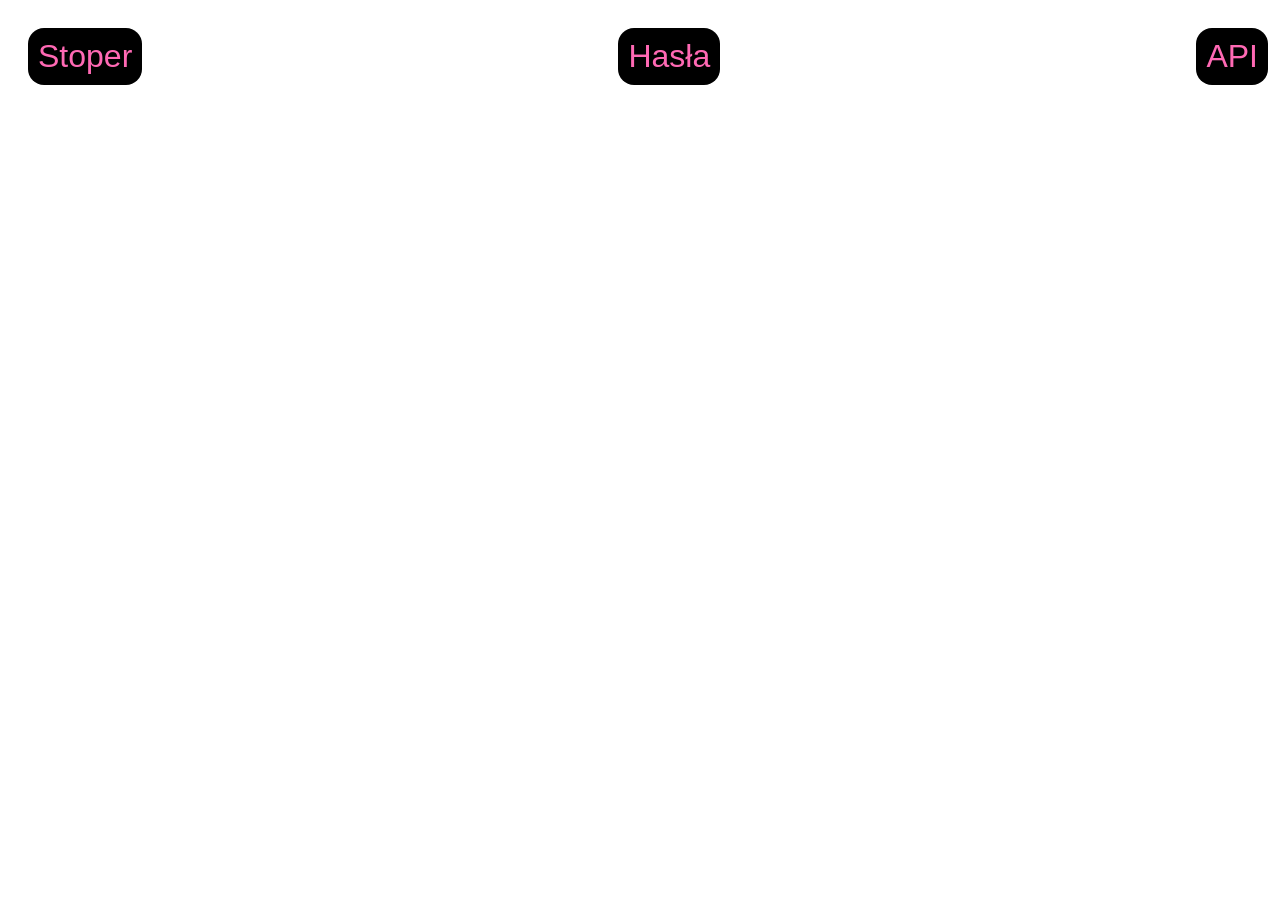
<file: Lab_03/index.html>
<!doctype html>
<html lang="en">
    <head>
        <meta charset="utf-8" />
        <link rel="stylesheet" href="styles.css" />
    </head>
    <body>
        <div class="container">
            <a href="stoper.html"><button>Stoper</button></a>
            <a href="hasla.html"><button>Hasła</button></a>
            <a href="api.html"><button>API</button></a>
        </div>
    </body>
</html>
</file>
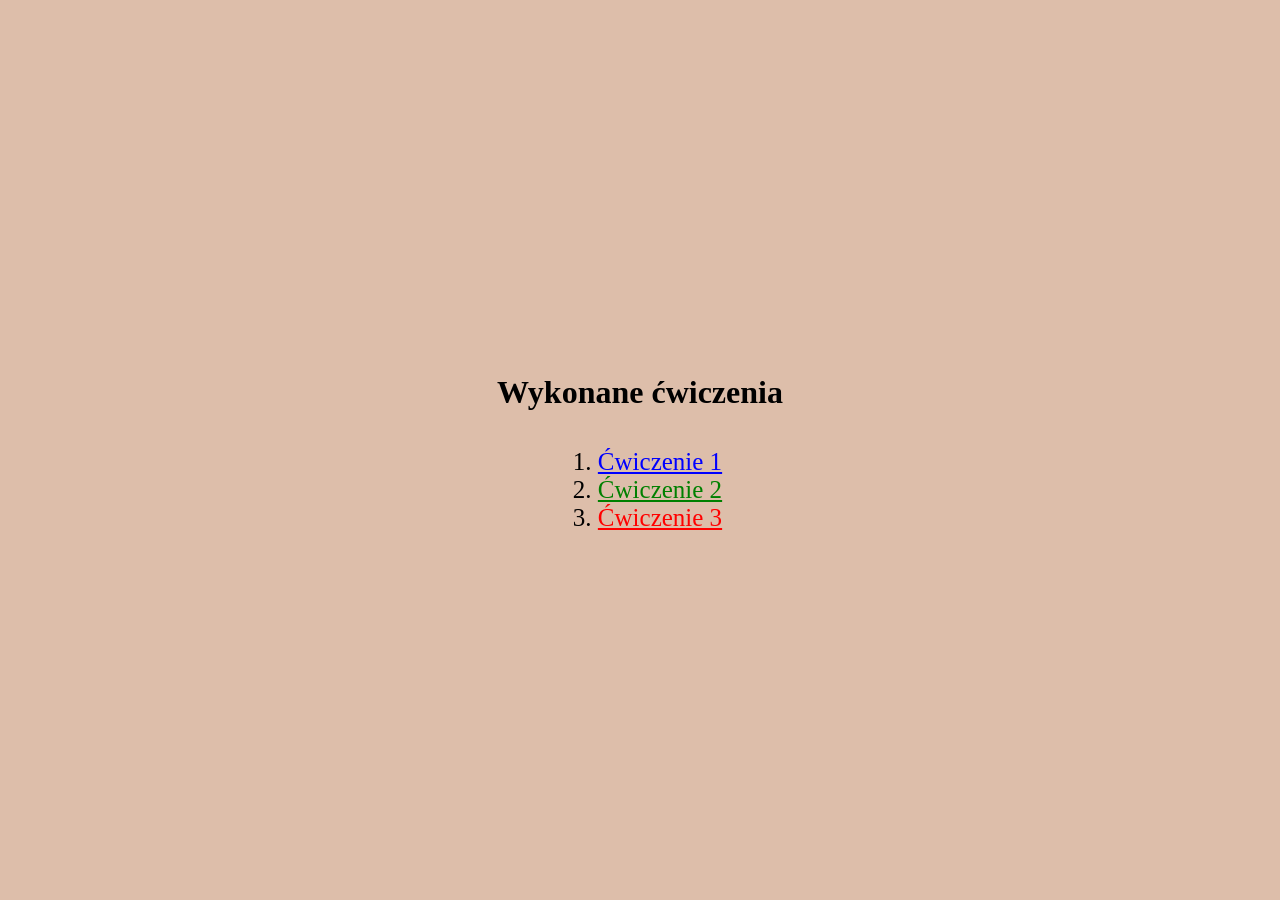
<file: Lab_01/cw1/index.html>
<!DOCTYPE html>
    <html lang="pl">
    <head>
        <meta charset="UTF-8" />
        <metaname="viewport" content="width=device-width, initial-scale=1.0"/>
        <title>My Website</title>
        <link rel="stylesheet" href="./style.css"/>
    </head>
    <body>
        <main class="main-container">
            <h1>Wykonane ćwiczenia</h1>
            <ol>
                <li><a href="cw1.html" style="color: blue">Ćwiczenie 1</a></li>
                <li><a href="cw2.html" style="color: green">Ćwiczenie 2</a></li>
                <li><a href="cw3.html" style="color: red">Ćwiczenie 3</a></li>
            </ol>
        </main>
        <script src="index.js"></script>
    </body>
</html>
</file>
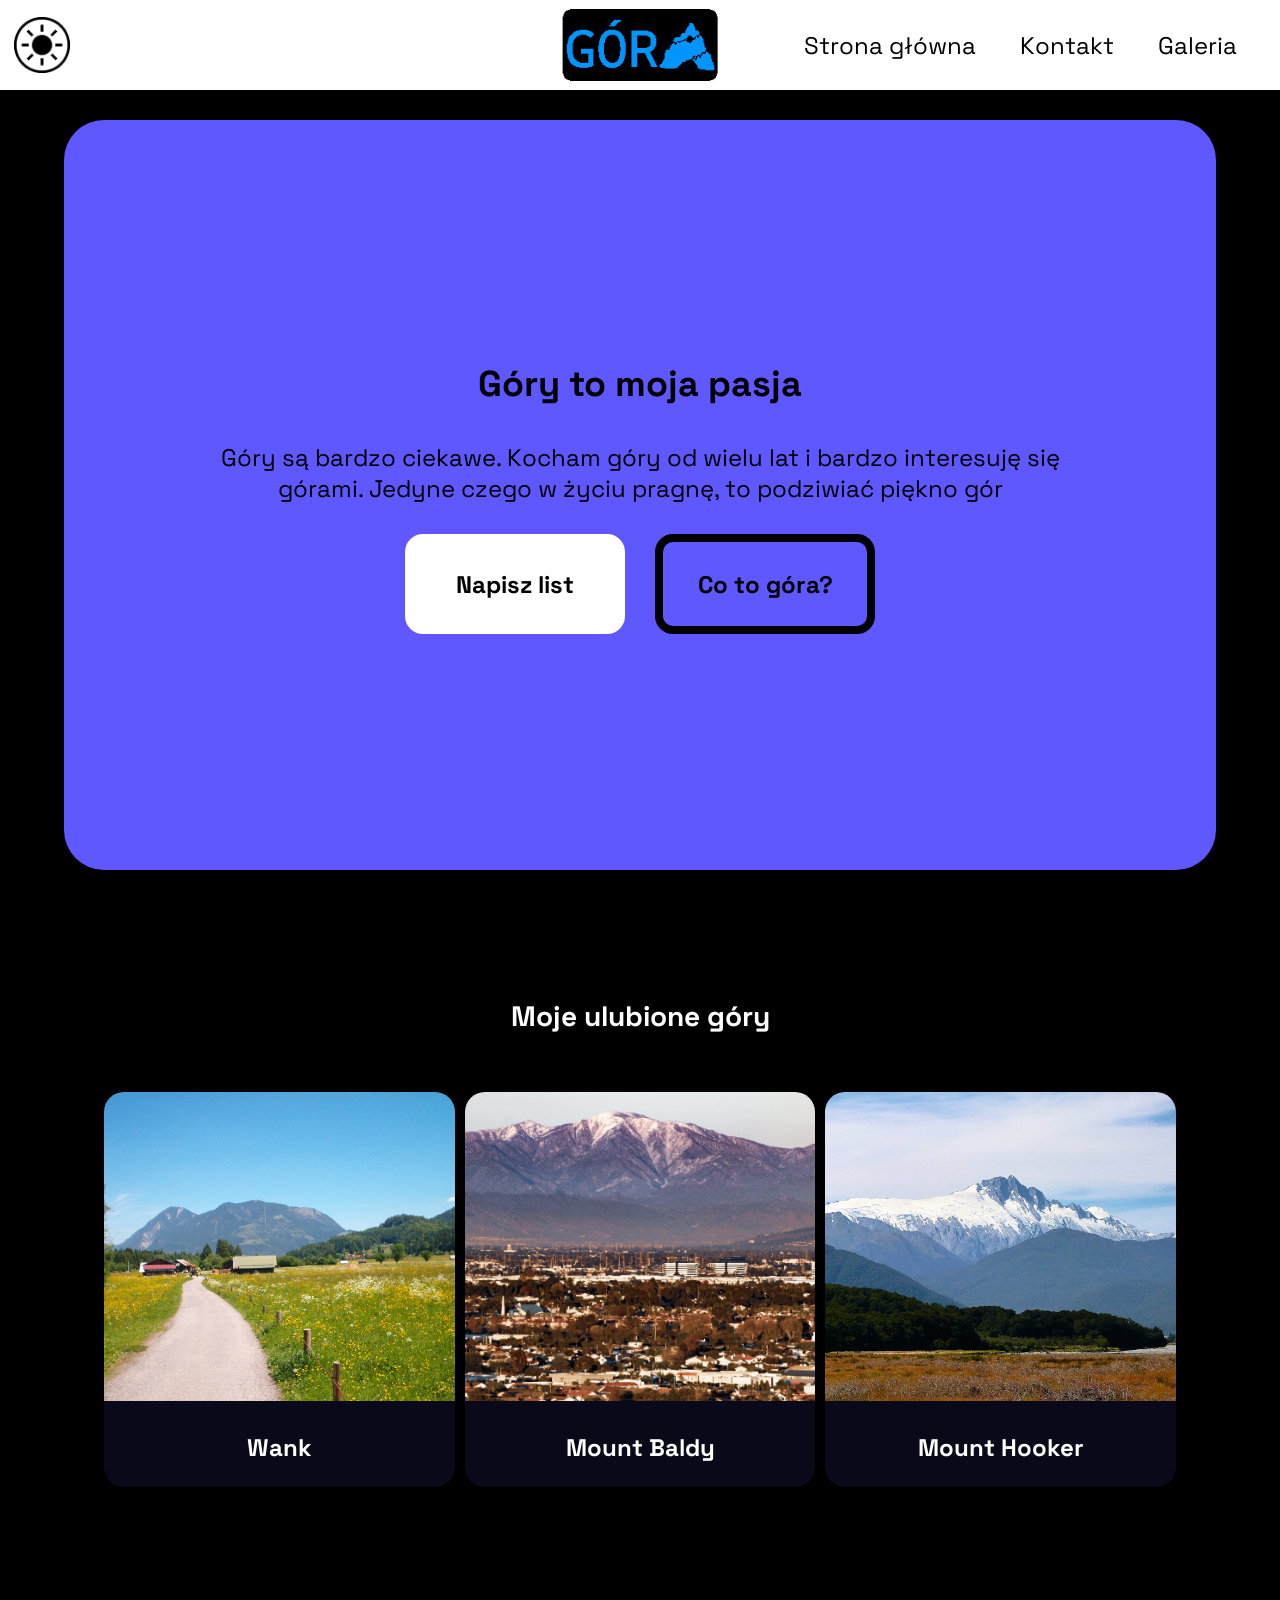
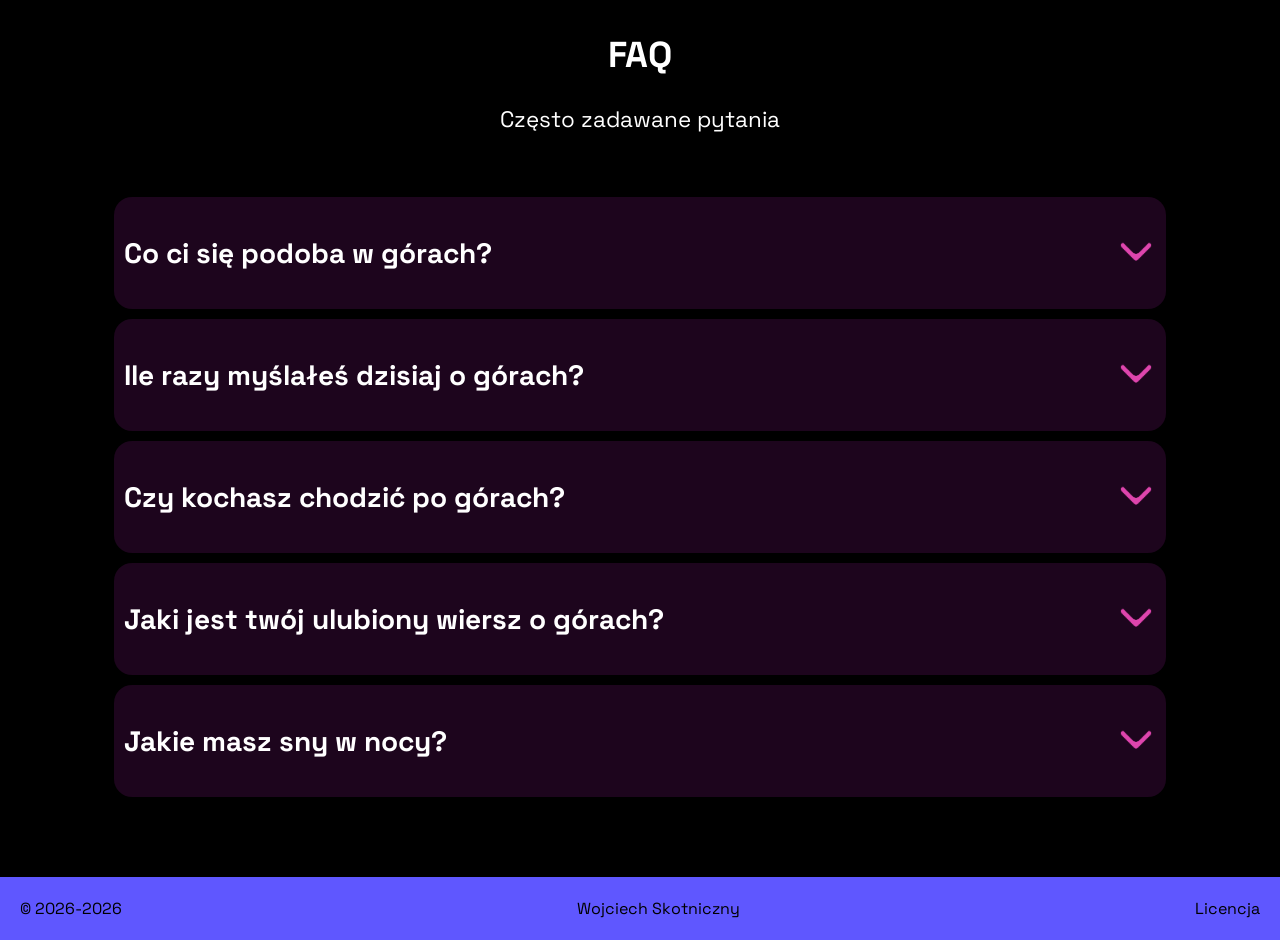
<file: Lab_01/projekt1/index.html>
<!DOCTYPE html>
    <html lang="pl">
    <head>
        <meta charset="UTF-8" />
        <meta name="viewport" content="width=device-width, initial-scale=1.0">
        <title>Strona główna</title>
        <link rel="icon" type="image/x-icon" href="img/icon.png">
        <link rel="stylesheet" href="./style.css" />

        <link rel="preconnect" href="https://fonts.googleapis.com">
        <link rel="preconnect" href="https://fonts.gstatic.com" crossorigin>
        <link href="https://fonts.googleapis.com/css2?family=Space+Grotesk:wght@300..700&display=swap" rel="stylesheet">
    </head>
    <body>
        <nav>
            <button class="color-switcher" onclick="switchColors()">
                <img src="img/color-switcher.png" alt="Przełącznik kolorów" />
            </button>
            <a href="index.html"><img id="logo" src="img/logo.png" alt="Logo" /></a>
            <div class="nav-links-container">
                <div class="nav-links">
                    <a href="index.html" class="current">Strona główna</a>
                    <a href="kontakt.html">Kontakt</a>
                    <a href="galeria.html">Galeria</a>
                </div>
            </div>
            <button class="nav-link-button" onclick="toggleNavLinks()">
                <img src="img/nav-link-button.png" alt="hamburger" />
            </button>
        </nav>
        <div class="mobile-links-container">
            <a href="index.html" class="current">Strona główna</a>
            <a href="kontakt.html">Kontakt</a>
            <a href="galeria.html">Galeria</a>
        </div>


        <main>
            <section id="introduction">
                <h1>Góry to moja pasja</h1>
                <p>Góry są bardzo ciekawe. Kocham góry od wielu lat i bardzo interesuję się górami. Jedyne czego w życiu pragnę, to podziwiać piękno gór</p>
                <div class="call-to-action-container">
                    <a href="kontakt.html"><button id="call1"><strong>Napisz list</strong></button></a>
                    <a href="https://pl.wikipedia.org/wiki/G%C3%B3ra"><button id="call2"><strong>Co to góra?</strong></button></a>
                </div>
            </section>

            <section id="favourite">
                <h3>Moje ulubione góry</h3>
                <div class="favourite-container">
                    <div class="favourite-mountain">
                        <img src="img/wank.png" alt="wank" />
                        <p><strong>Wank</strong></p>
                    </div>
                    <div class="favourite-mountain">
                        <img src="img/baldy.png" alt="baldy" />
                        <p><strong>Mount Baldy</strong></p>
                    </div>
                    <div class="favourite-mountain">
                        <img src="img/hooker.png" alt="hooker" />
                        <p><strong>Mount Hooker</strong></p>   
                    </div>
                </div>
            </section>


            <section id="faq">
                <div class="faq-header">
                    <h1>FAQ</h1>
                    <p>Często zadawane pytania</p>
                </div>

                <div class="faq-questions">
                    <div class="faq-container">
                        <div class="faq-question" onclick="toggleFaq(this.parentElement)">
                            <h3>Co ci się podoba w górach?</h3>
                            <img src="img/expand.png" alt="v" />
                        </div>
                        <div class="faq-answer">
                            <p>Uwielbiam górach to, jak są spiczaste, chociaż kocham również bardziej gładkie szczyty.</p>
                        </div>
                    </div>

                    <div class="faq-container">
                        <div class="faq-question" onclick="toggleFaq(this.parentElement)">
                            <h3>Ile razy myślałeś dzisiaj o górach?</h3>
                            <img src="img/expand.png" alt="v" />
                        </div>
                        <div class="faq-answer">
                            <p>Nie umiem liczyć tak wysoko :3</p>
                        </div>
                    </div>

                    <div class="faq-container">
                        <div class="faq-question" onclick="toggleFaq(this.parentElement)">
                            <h3>Czy kochasz chodzić po górach?</h3>
                            <img src="img/expand.png" alt="v" />
                        </div>
                        <div class="faq-answer">
                            <p>Kto niby zadał takie pytanie? przecież to oczywiste!</p>
                        </div>
                    </div>

                    <div class="faq-container">
                        <div class="faq-question" onclick="toggleFaq(this.parentElement)">
                            <h3>Jaki jest twój ulubiony wiersz o górach?</h3>
                            <img src="img/expand.png" alt="v" />
                        </div>
                        <div class="faq-answer">
                            <p>Ten:<br/> Góry, góry, kocham góry.<br>Zburzę dla nich wszystkie mury.<br>Całe dnie myślę o górach i szczytach<br>...<br><br>Dalej nie pamiętam, sorry :(</p>
                        </div>
                    </div>

                    <div class="faq-container">
                        <div class="faq-question" onclick="toggleFaq(this.parentElement)">
                            <h3>Jakie masz sny w nocy?</h3>
                            <img src="img/expand.png" alt="v" />
                        </div>
                        <div class="faq-answer">
                            <p>Zwykle takie o chodzeniu po górach, ale jak miałem bardzo stresujący dzień, to zdarza się, że śni mi się tylko jak przygotowuję się do wejścia na jakąś górę.</p>
                        </div>
                    </div>
                </div>
            </section>
        </main>


        <footer>
            <span>&copy; 2026-<span id="current-year">????</span></span>
            <span>Wojciech Skotniczny</span>
            <a href="https://www.gnu.org/licenses/gpl-3.0.en.html#license-text">Licencja</a>
        </footer>
        <script src="index.js"></script>
    </body>
</html>
</file>
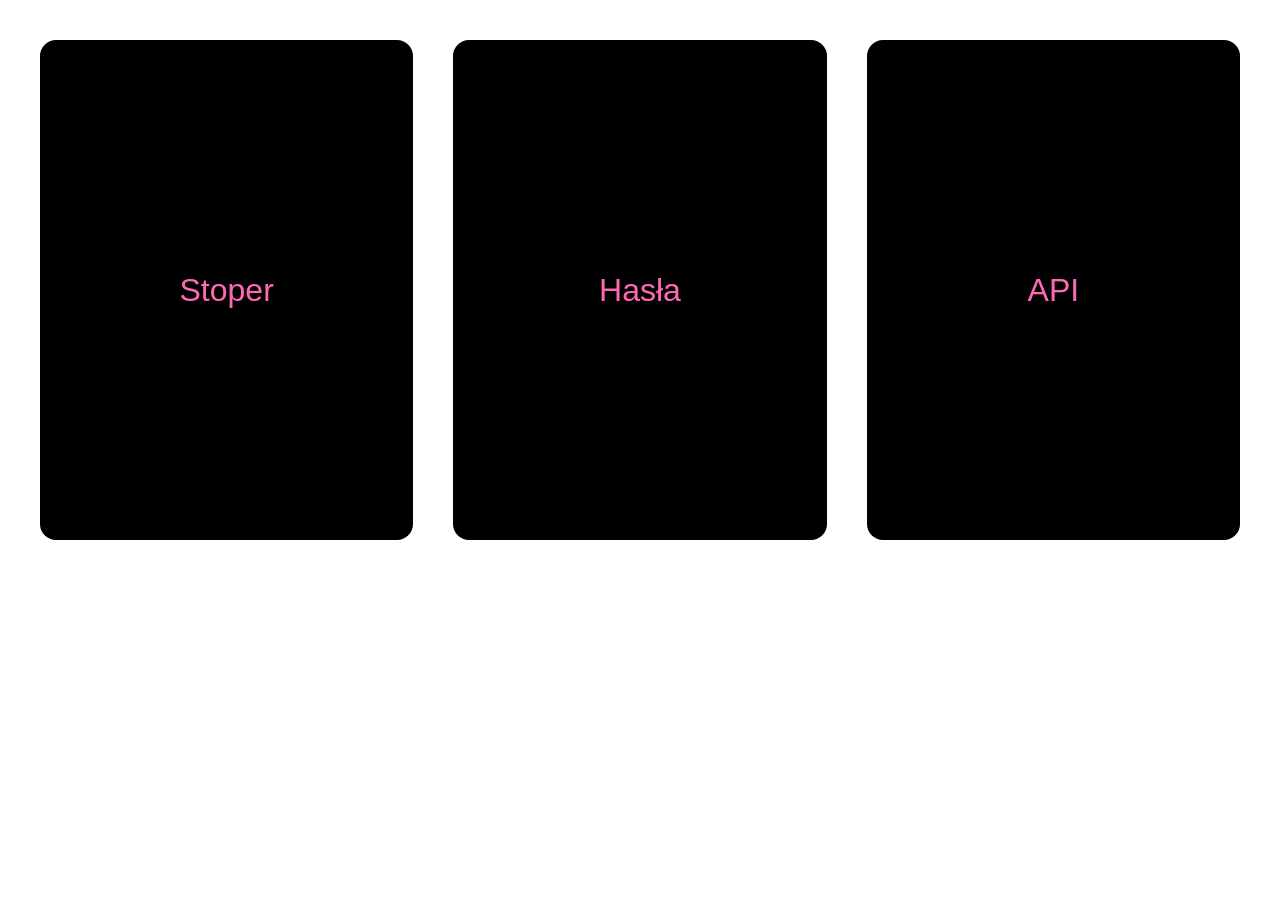
<file: Lab_03/cw/index.html>
<!doctype html>
<html lang="en">
    <head>
        <meta charset="utf-8" />
        <link rel="stylesheet" href="styles.css" />
    </head>
    <body>
        <div class="linksContainer">
            <a href="stoper.html"><button>Stoper</button></a>
            <a href="hasla.html"><button>Hasła</button></a>
            <a href="api.html"><button>API</button></a>
        </div>
    </body>
</html>
</file>
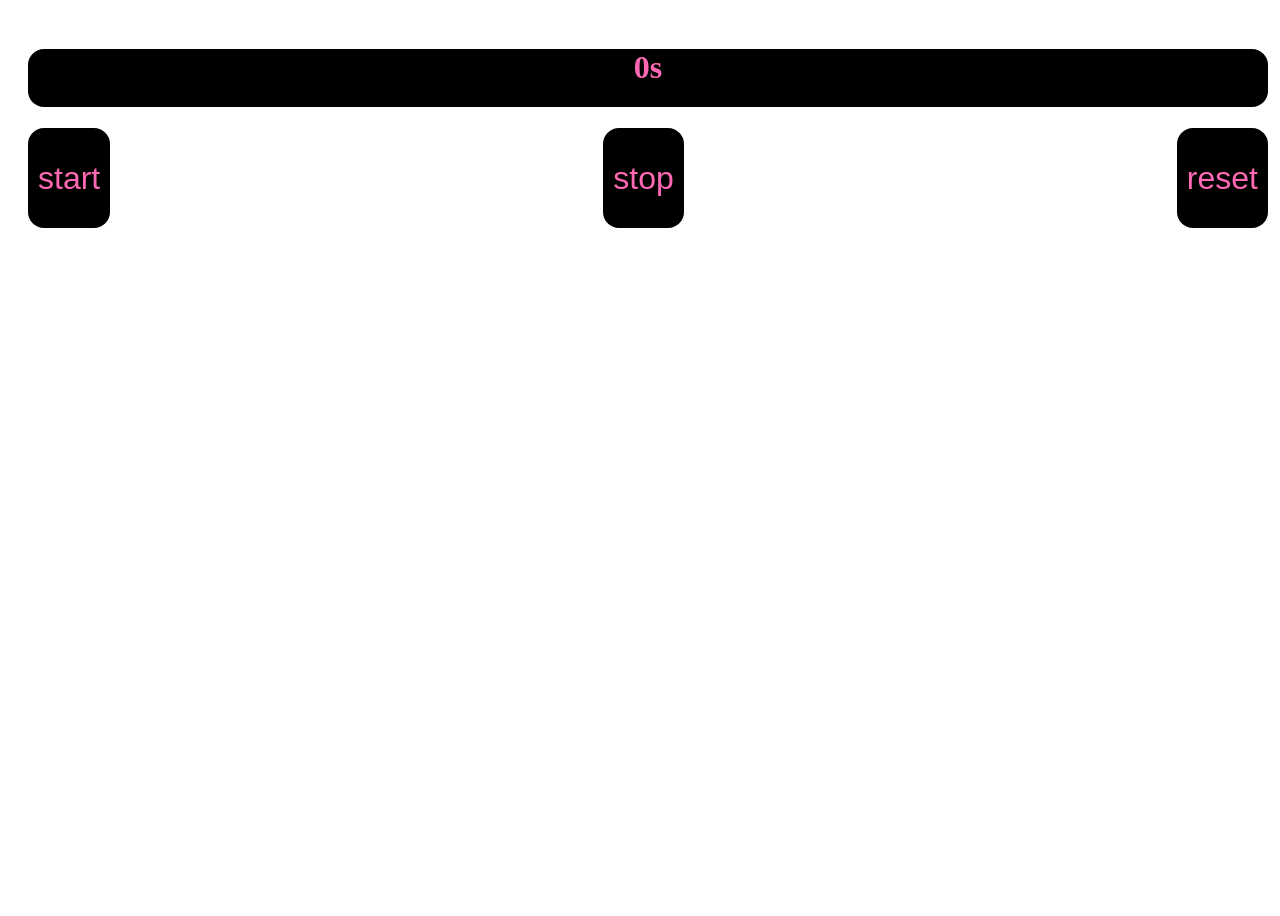
<file: Lab_03/stoper.html>
<!doctype html>
<html lang="en">
    <head>
        <meta charset="utf-8" />

        <link rel="stylesheet" href="styles.css" />
    </head>
    <body>
        <div class="container">
        <h1>0s</h1>
        </div>
        <div class="container">
        <button id="start" onclick="start()">start</button>
        <button id="stop" onclick="stop()">stop</button>
        <button id="reset" onclick="reset()">reset</button>
        </div>
       <script src="scriptStoper.js"></script>
    </body>
</html>
</file>
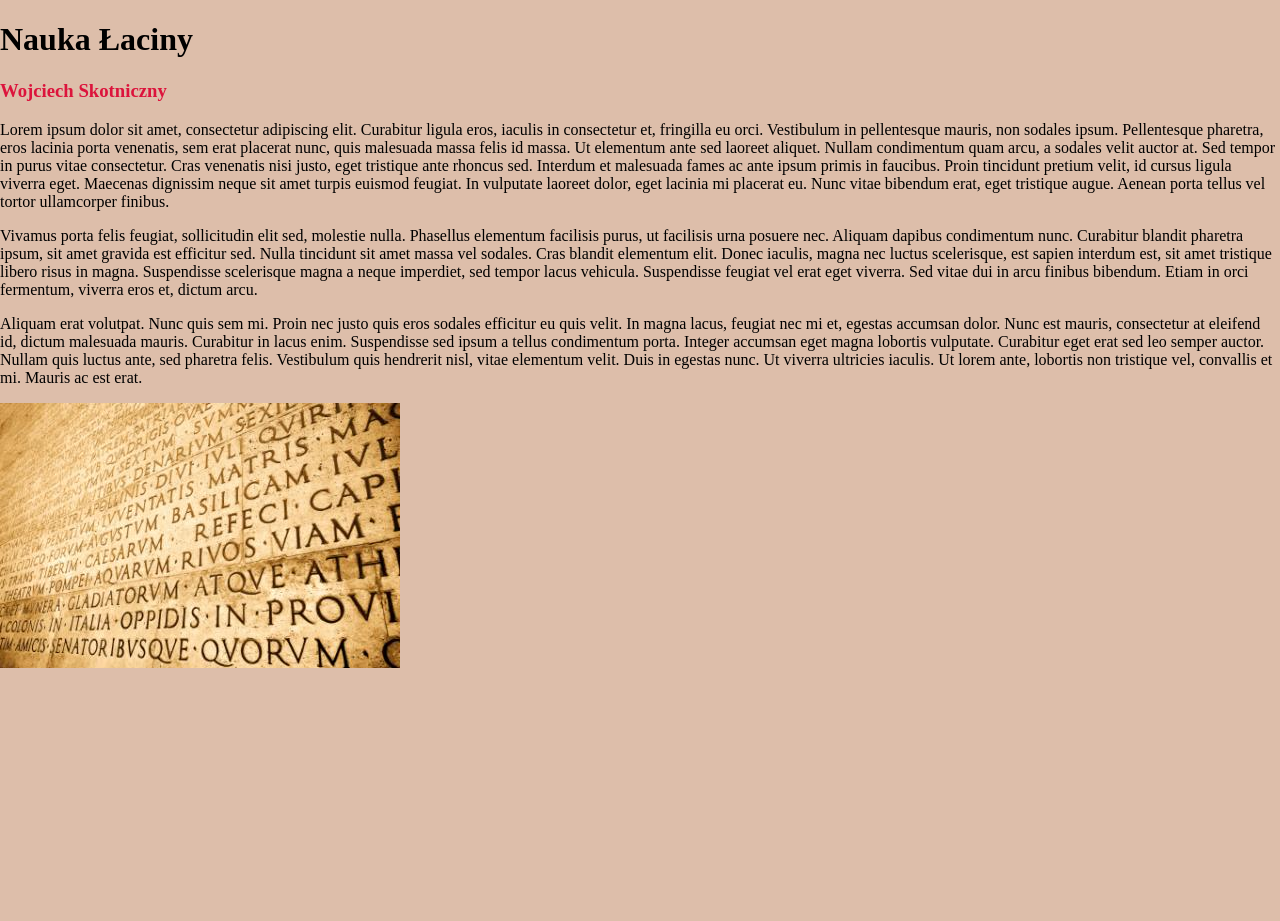
<file: Lab_01/cw1/cw1.html>
<!DOCTYPE html>
<html>
  <head>
    
  </head>
  <body>
        <h1>Nauka Łaciny</h1>
        <h3 style="color: crimson">Wojciech Skotniczny</h3>
        <p>Lorem ipsum dolor sit amet, consectetur adipiscing elit. Curabitur ligula eros, iaculis in consectetur et, fringilla eu orci. Vestibulum in pellentesque mauris, non sodales ipsum. Pellentesque pharetra, eros lacinia porta venenatis, sem erat placerat nunc, quis malesuada massa felis id massa. Ut elementum ante sed laoreet aliquet. Nullam condimentum quam arcu, a sodales velit auctor at. Sed tempor in purus vitae consectetur. Cras venenatis nisi justo, eget tristique ante rhoncus sed. Interdum et malesuada fames ac ante ipsum primis in faucibus. Proin tincidunt pretium velit, id cursus ligula viverra eget. Maecenas dignissim neque sit amet turpis euismod feugiat. In vulputate laoreet dolor, eget lacinia mi placerat eu. Nunc vitae bibendum erat, eget tristique augue. Aenean porta tellus vel tortor ullamcorper finibus. </p>
        <p>Vivamus porta felis feugiat, sollicitudin elit sed, molestie nulla. Phasellus elementum facilisis purus, ut facilisis urna posuere nec. Aliquam dapibus condimentum nunc. Curabitur blandit pharetra ipsum, sit amet gravida est efficitur sed. Nulla tincidunt sit amet massa vel sodales. Cras blandit elementum elit. Donec iaculis, magna nec luctus scelerisque, est sapien interdum est, sit amet tristique libero risus in magna. Suspendisse scelerisque magna a neque imperdiet, sed tempor lacus vehicula. Suspendisse feugiat vel erat eget viverra. Sed vitae dui in arcu finibus bibendum. Etiam in orci fermentum, viverra eros et, dictum arcu. </p>
        <p>Aliquam erat volutpat. Nunc quis sem mi. Proin nec justo quis eros sodales efficitur eu quis velit. In magna lacus, feugiat nec mi et, egestas accumsan dolor. Nunc est mauris, consectetur at eleifend id, dictum malesuada mauris. Curabitur in lacus enim. Suspendisse sed ipsum a tellus condimentum porta. Integer accumsan eget magna lobortis vulputate. Curabitur eget erat sed leo semper auctor. Nullam quis luctus ante, sed pharetra felis. Vestibulum quis hendrerit nisl, vitae elementum velit. Duis in egestas nunc. Ut viverra ultricies iaculis. Ut lorem ante, lobortis non tristique vel, convallis et mi. Mauris ac est erat.</p>
        <img src="latin.jpg" alt="lacina">
	<link rel="stylesheet" href="style.css" />
  </body>
</html>
</file>
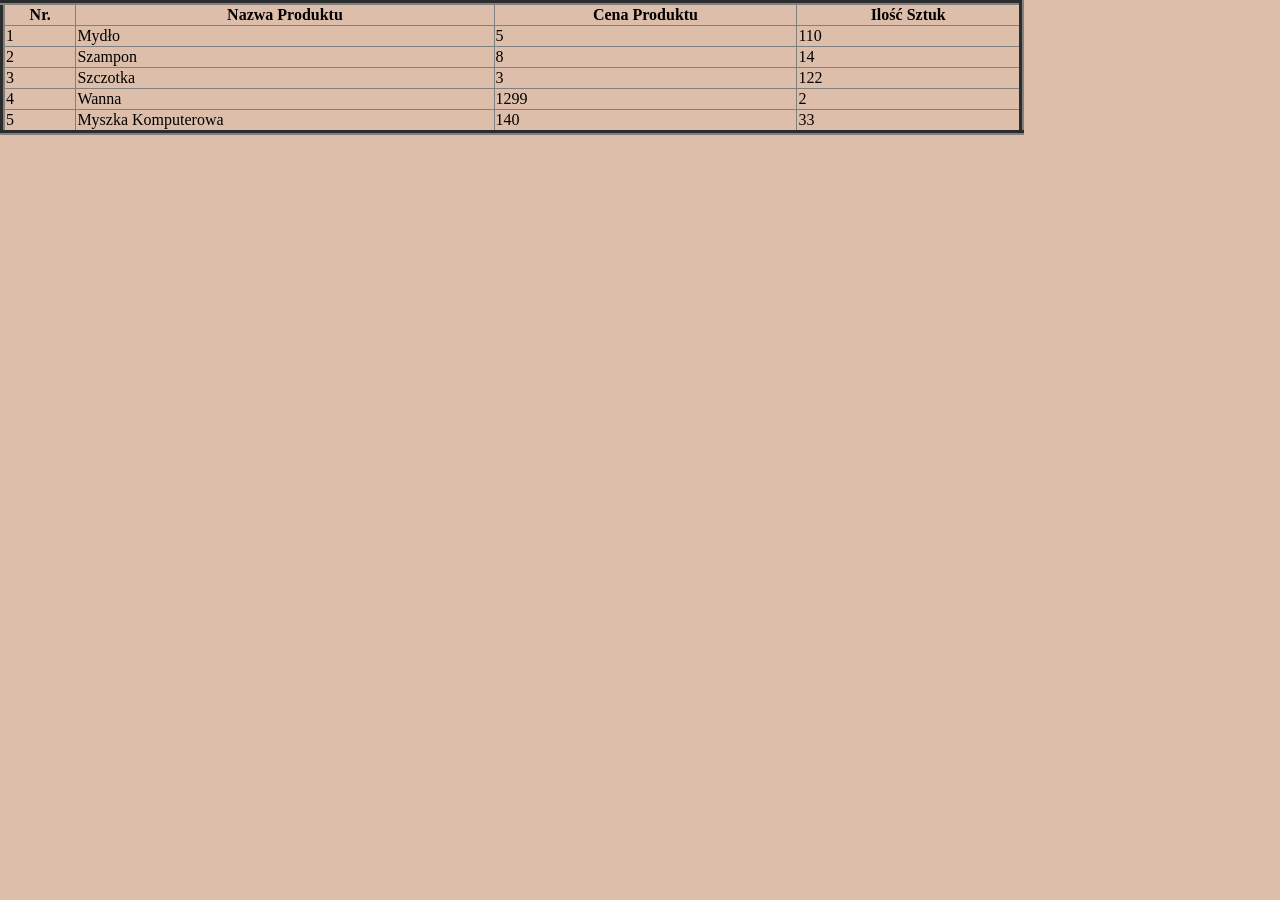
<file: Lab_01/cw1/cw2.html>
<!DOCTYPE html>
<html>
  <head>
    <link rel="stylesheet" href="style.css" />    
  </head>
  <body>
    <table border="5">
        <tbody>
            <tr>
            <th>Nr.</th>
            <th>Nazwa Produktu</th>
            <th>Cena Produktu</th>
            <th>Ilość Sztuk</th>
            </tr>
            <tr>
            <td>1</td>
            <td>Mydło</td>
            <td>5</td>
            <td>110</td>
            </tr>
            <tr>
            <td>2</td>
            <td>Szampon</td>
            <td>8</td>
            <td>14</td>
            </tr>
            <tr>
            <td>3</td>
            <td>Szczotka</td>
            <td>3</td>
            <td>122</td>
            </tr>
            <tr>
            <td>4</td>
            <td>Wanna</td>
            <td>1299</td>
            <td>2</td>
            </tr>
            <tr>
            <td>5</td>
            <td>Myszka Komputerowa</td>
            <td>140</td>
            <td>33</td>
            </tr>
        </tbody>
    </table>
  </body>
</html>
</file>
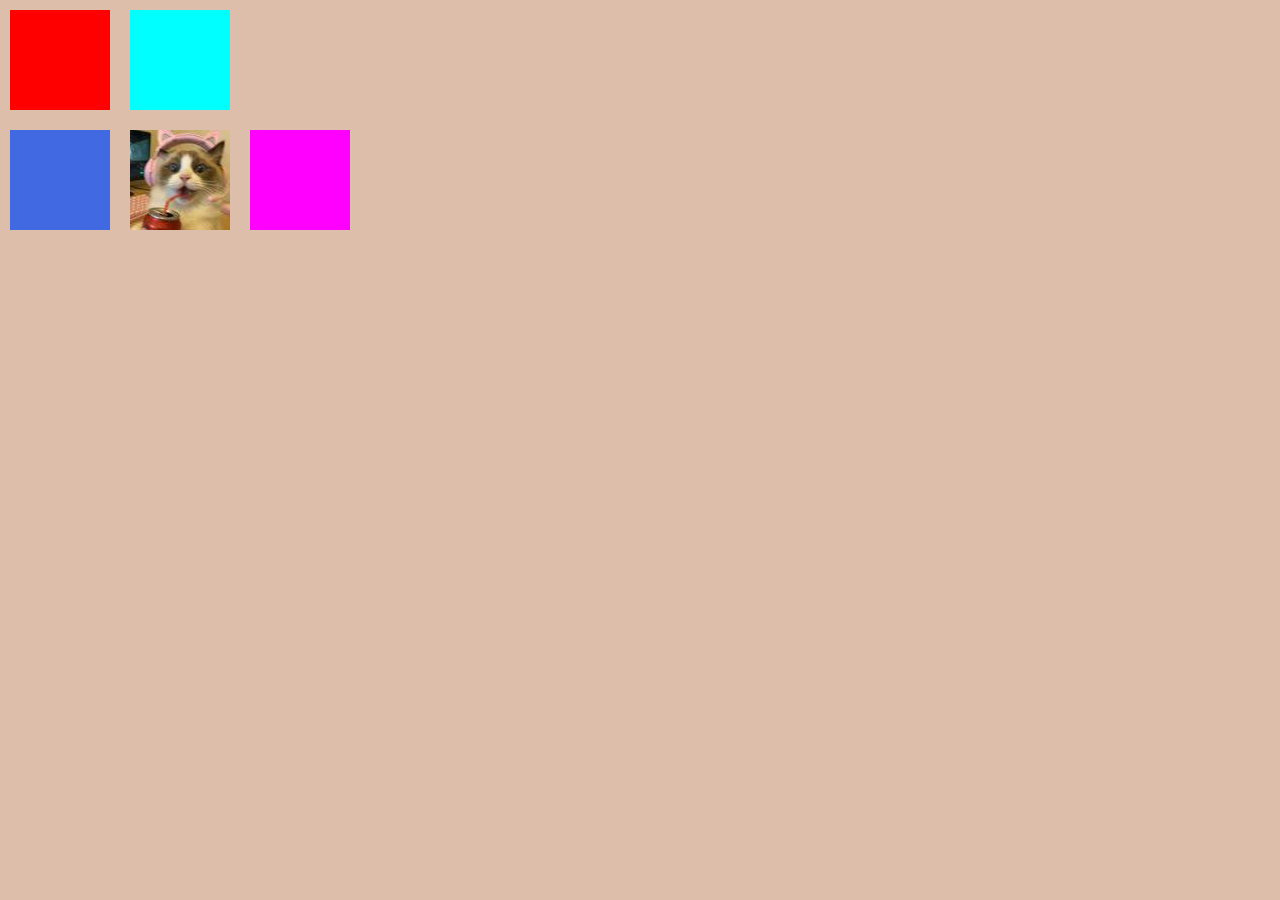
<file: Lab_01/cw1/cw3.html>
<!DOCTYPE html>
<html>
  <head>
    <link rel="stylesheet" href="style.css" />
  </head>
  <body>
    <div class="kwadrat" style="background-color: red"></div>
    <div class="kwadrat" style="background-color: cyan"></div>
    <div class="kwadrat" style="background-color: royalblue; clear: both"></div>
    <img class="kwadrat" src="cat.jpg" alt="cat" />
    <div class="kwadrat" style="background-color: magenta"></div>
</body>
</html>
</file>
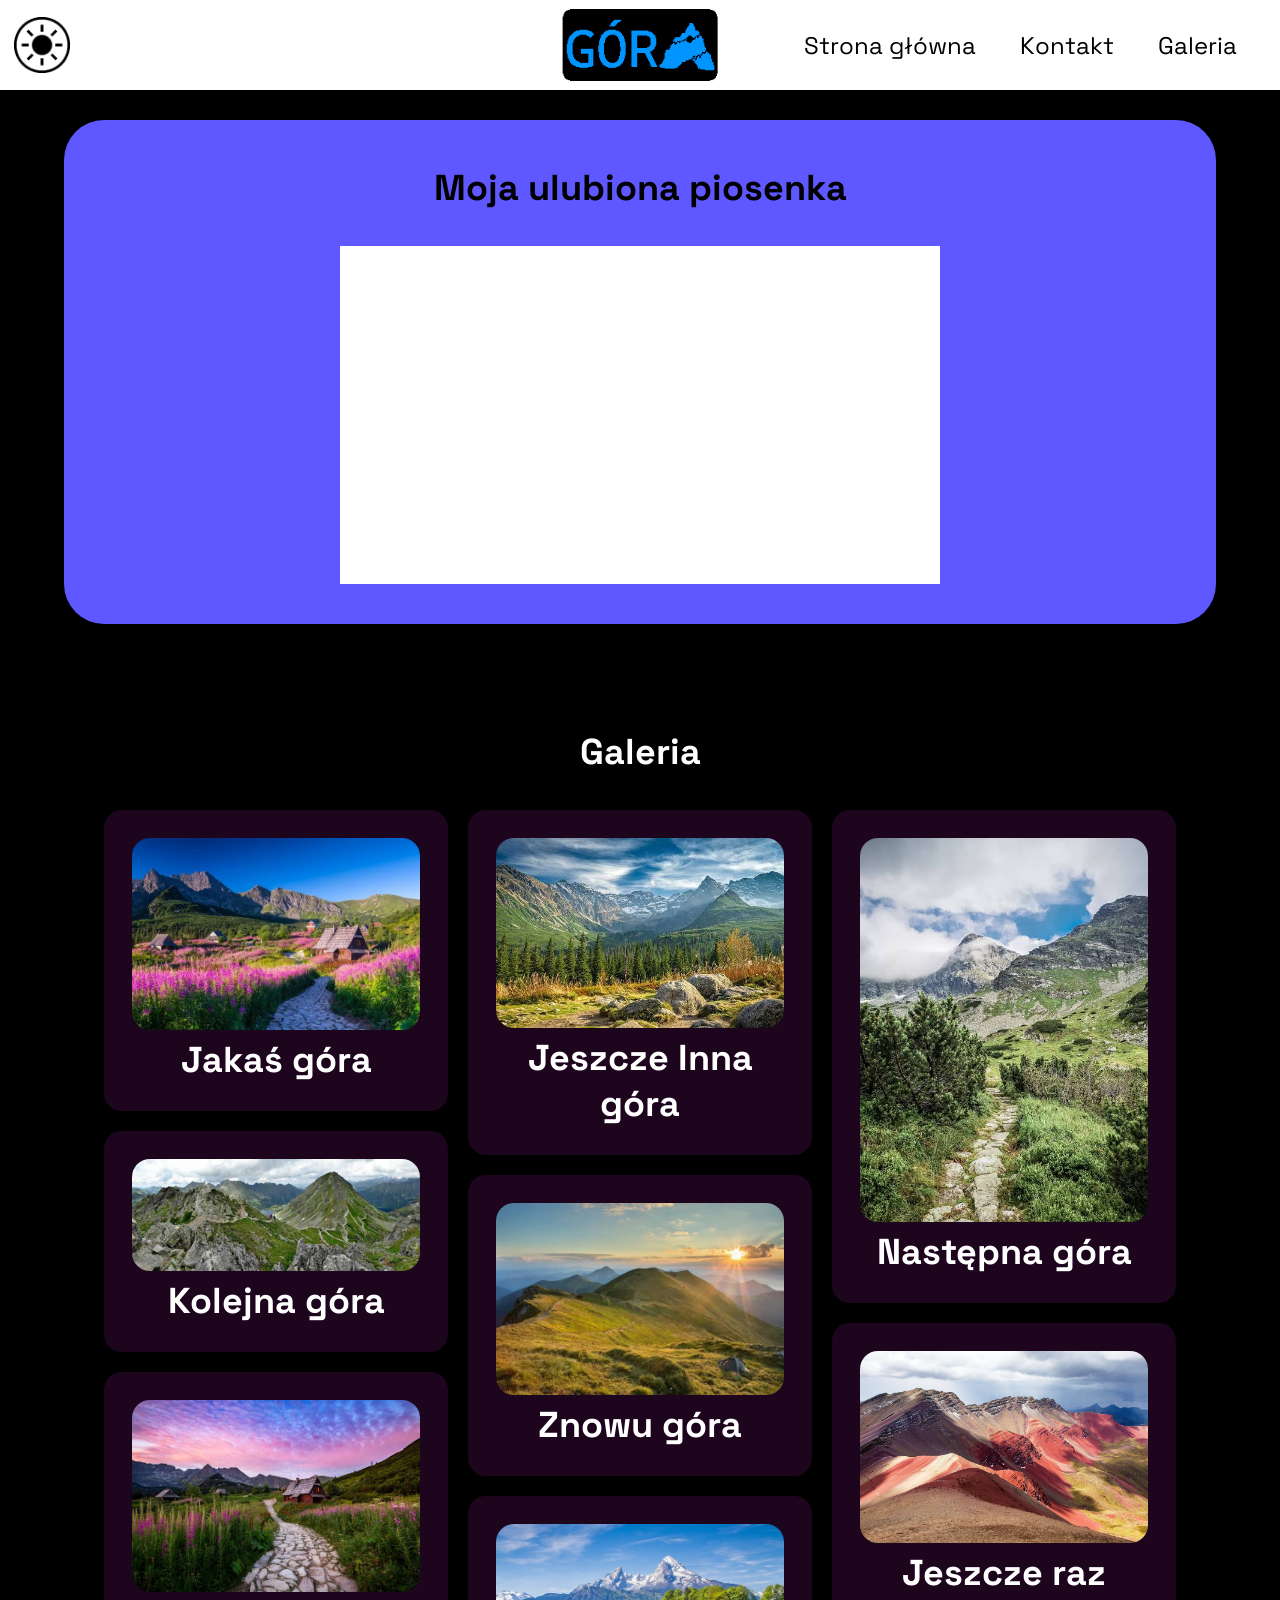
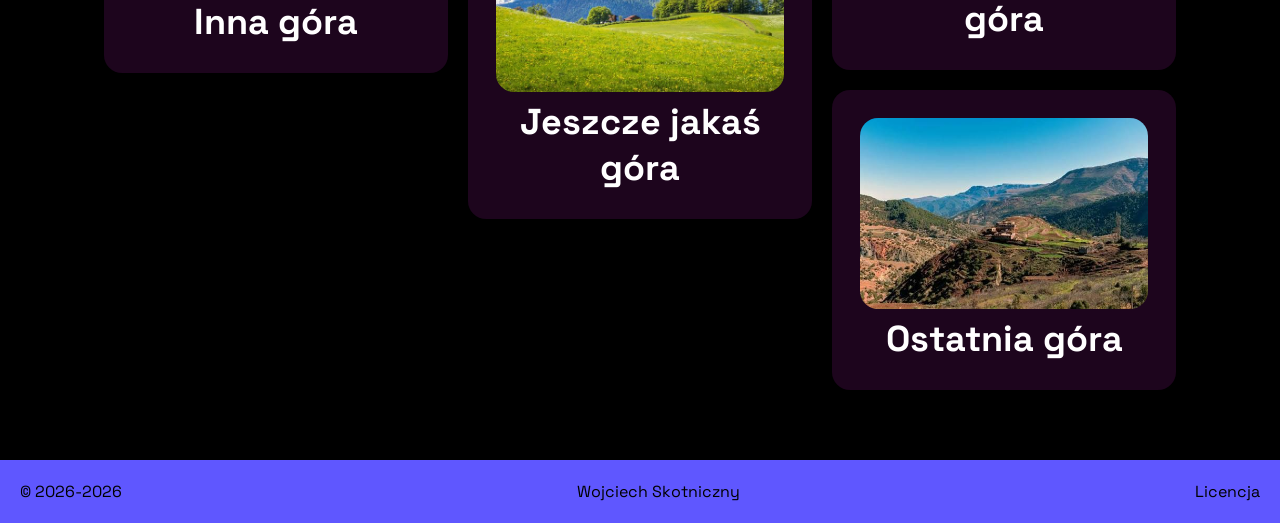
<file: Lab_01/projekt1/galeria.html>
<!DOCTYPE html>
    <html lang="pl">
    <head>
        <meta charset="UTF-8" />
        <meta name ="viewport" content="width=device-width, initial-scale=1.0" />
        <title>Strona główna</title>
        <link rel="icon" type="image/x-icon" href="img/icon.png">
        <link rel="stylesheet" href="./style.css" />

        <link rel="preconnect" href="https://fonts.googleapis.com">
        <link rel="preconnect" href="https://fonts.gstatic.com" crossorigin>
        <link href="https://fonts.googleapis.com/css2?family=Space+Grotesk:wght@300..700&display=swap" rel="stylesheet">
    </head>
    <body>
        <nav>
            <button class="color-switcher" onclick="switchColors()">
                <img src="img/color-switcher.png" alt="Przełącznik kolorów" />
            </button>
            <a href="index.html"><img id="logo" src="img/logo.png" alt="Logo" /></a>
            <div class="nav-links-container">
                <div class="nav-links">
                    <a href="index.html" class="current">Strona główna</a>
                    <a href="kontakt.html">Kontakt</a>
                    <a href="galeria.html">Galeria</a>
                </div>
            </div>
            <button class="nav-link-button" onclick="toggleNavLinks()">
                <img src="img/nav-link-button.png" alt="hamburger" />
            </button>
        </nav>
        <div class="mobile-links-container">
            <a href="index.html" class="current">Strona główna</a>
            <a href="kontakt.html">Kontakt</a>
            <a href="galeria.html">Galeria</a>
        </div>


        <main>
            <section id="film">
                <h1>Moja ulubiona piosenka</h1>
                <div class="film-wrapper">
                    <iframe src="https://www.youtube.com/embed/DRFjkqOlroo?si=t5oSLnMSgh5PFLUC" title="YouTube video player" frameborder="0" allow="accelerometer; autoplay; clipboard-write; encrypted-media; gyroscope; picture-in-picture; web-share" referrerpolicy="strict-origin-when-cross-origin" allowfullscreen></iframe>
                </div>
            </section>


            <section id="galeria">
                <h1>Galeria</h1>
                <div class="galeria-container">
                    <div class="galeria-img">
                        <img src="img/g1.jpg" alt="góra 1" />
                        <h2>Jakaś góra</h2>
                    </div>
                    <div class="galeria-img">
                        <img src="img/g2.jpg" alt="góra 2" />
                        <h2>Kolejna góra</h2>
                    </div>
                    <div class="galeria-img">
                        <img src="img/g3.jpg" alt="góra 3" />
                        <h2>Inna góra</h2>
                    </div>
                    <div class="galeria-img">
                        <img src="img/g4.jpg" alt="góra 4" />
                        <h2>Jeszcze Inna góra</h2>
                    </div>
                    <div class="galeria-img">
                        <img src="img/g5.jpg" alt="góra 5" />
                        <h2>Znowu góra</h2>
                    </div>
                    <div class="galeria-img">
                        <img src="img/g6.jpg" alt="góra 6" />
                        <h2>Jeszcze jakaś góra</h2>
                    </div>
                    <div class="galeria-img">
                        <img src="img/g7.jpg" alt="góra 7" />
                        <h2>Następna góra</h2>
                    </div>
                    <div class="galeria-img">
                        <img src="img/g8.jpg" alt="góra 8" />
                        <h2>Jeszcze raz góra</h2>
                    </div>
                    <div class="galeria-img">
                        <img src="img/g9.jpg" alt="góra 9" />
                        <h2>Ostatnia góra</h2>
                    </div>
                </div>
            </section>
        </main>


        <footer>
            <span>&copy; 2026-<span id="current-year">????</span></span>
            <span>Wojciech Skotniczny</span>
            <a href="https://www.gnu.org/licenses/gpl-3.0.en.html#license-text">Licencja</a>
        </footer>
        <script src="index.js"></script>
    </body>
</html>
</file>
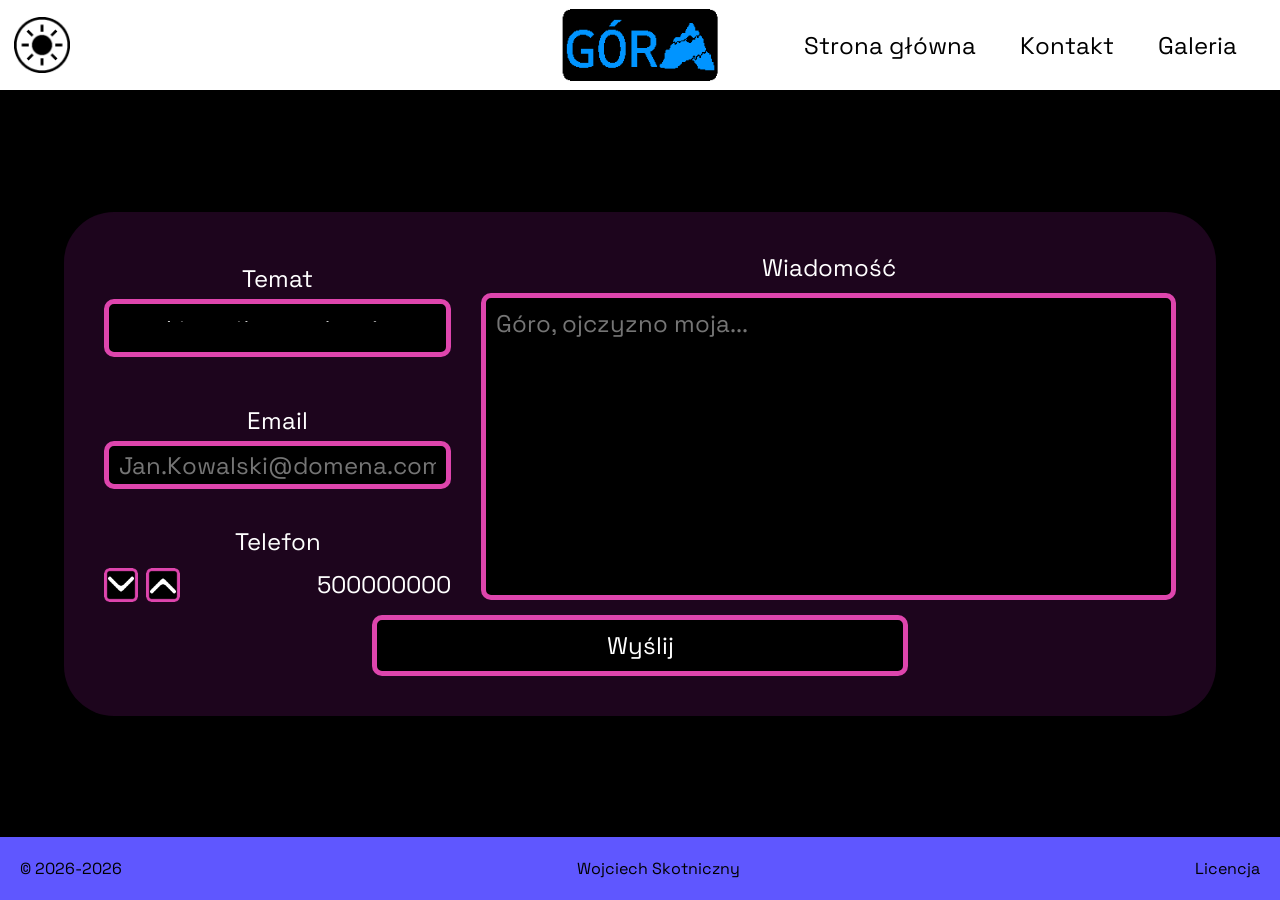
<file: Lab_01/projekt1/kontakt.html>
<!DOCTYPE html>
<html lang="pl">
<head>
    <meta charset="UTF-8" />
    <meta name="viewport" content="width=device-width, initial-scale=1.0">
    <title>Strona główna</title>
    <link rel="icon" type="image/x-icon" href="img/icon.png">
    <link rel="stylesheet" href="./style.css" />

    <link rel="preconnect" href="https://fonts.googleapis.com">
    <link rel="preconnect" href="https://fonts.gstatic.com" crossorigin>
    <link href="https://fonts.googleapis.com/css2?family=Space+Grotesk:wght@300..700&display=swap" rel="stylesheet">
</head>
<body>
    <nav>
        <button class="color-switcher" onclick="switchColors()">
            <img src="img/color-switcher.png" alt="Przełącznik kolorów" />
        </button>
        <a href="index.html"><img id="logo" src="img/logo.png" alt="Logo" /></a>
        <div class="nav-links-container">
            <div class="nav-links">
                <a href="index.html" class="current">Strona główna</a>
                <a href="kontakt.html">Kontakt</a>
                <a href="galeria.html">Galeria</a>
            </div>
        </div>
        <button class="nav-link-button" onclick="toggleNavLinks()">
            <img src="img/nav-link-button.png" alt="hamburger" />
        </button>
    </nav>
    <div class="mobile-links-container">
        <a href="index.html" class="current">Strona główna</a>
        <a href="kontakt.html">Kontakt</a>
        <a href="galeria.html">Galeria</a>
    </div>


    <main>
        <form>
            <div class="form-grid">
                <div class="form-element" id="theme">
                    <label for="theme-input">Temat</label>
                    <select name="theme-input" id="theme">
                        <option value="love-letter">List miłosny do gór</option>
                        <option value="question">Pytanie</option>
                        <option value="feedback">Opinia</option>
                        <option value="complaint">Skarga</option>
                    </select>
                </div>
                <div class="form-element" id="email">
                    <label for="email-input">Email</label>
                    <input type="email" id="email-input" name="email" placeholder="Jan.Kowalski@domena.com" required autocomplete>
                </div>
                <div class="form-element" id="phone">
                    <label for="phone-input">Telefon</label>
                    <button class="tel" type="button" id="down" onclick="goDown()"><img src="img/down.png" alt="Dół"></button>
                    <button class="tel" type="button" id="up" onclick="goUp()"><img src="img/up.png" alt="Góra"></button>
                    <output class="tel-output" id="phone-output" name="phone">500000000</output>
                </div>
                <div class="form-element" id="message">
                    <label for="message-input">Wiadomość</label>
                    <textarea id="message-input" name="message" placeholder="Góro, ojczyzno moja..." required autofocus minlength="50"></textarea>
                </div>
            </div>
            <input type="submit" value="Wyślij">

        </form>
    </main>


    <footer>
        <span>&copy; 2026-<span id="current-year">????</span></span>
        <span>Wojciech Skotniczny</span>
        <a href="https://www.gnu.org/licenses/gpl-3.0.en.html#license-text">Licencja</a>
    </footer>
    <script src="index.js"></script>
</body>
</html>
</file>
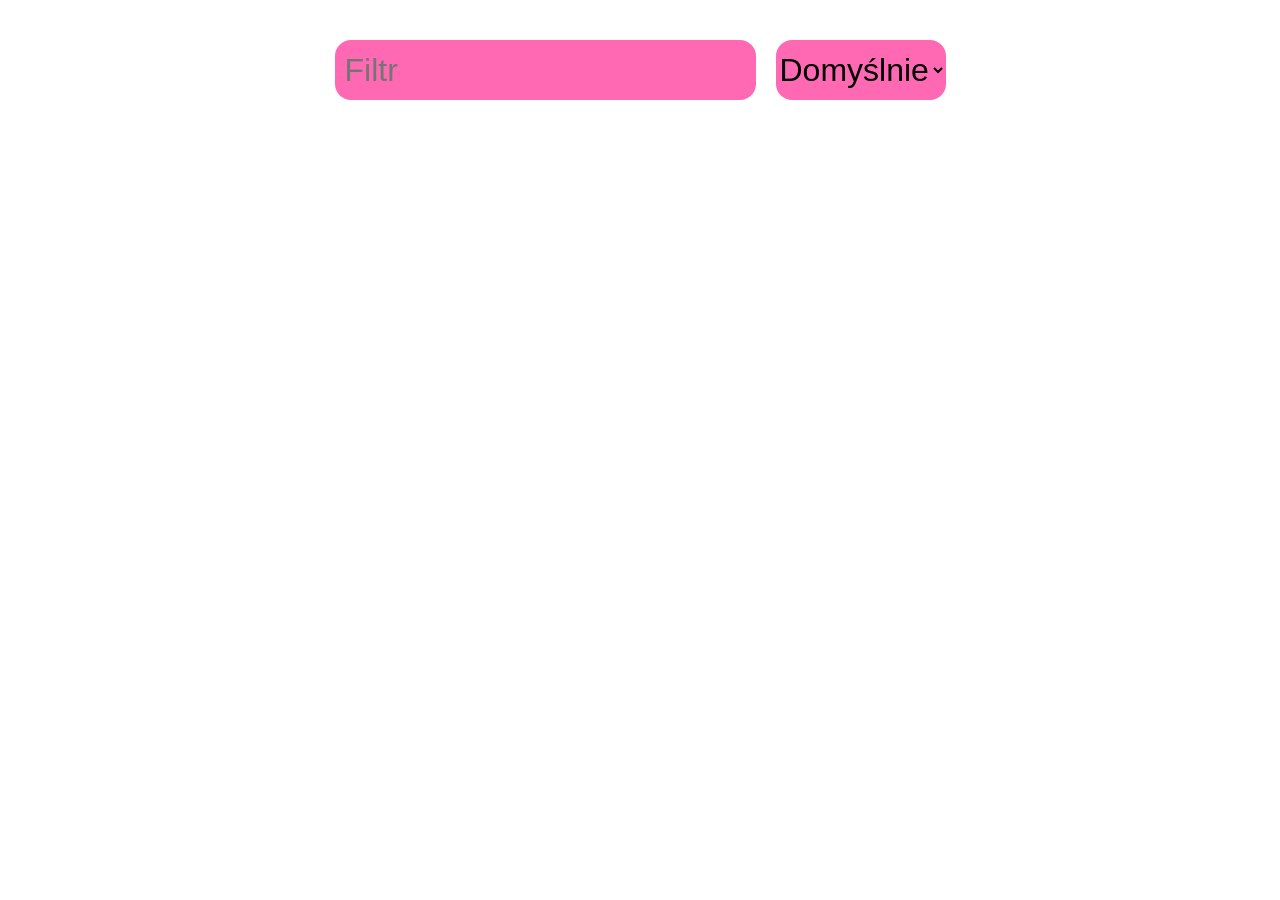
<file: Lab_03/cw/api.html>
<!doctype html>
<html lang="en">
<head>
    <meta charset="utf-8" />

    <link rel="stylesheet" href="styles.css" />
</head>
<body>
    <div class="container" style="justify-content: center; padding: 20px; gap: 20px;">
        <input type="text" id="filter" placeholder="Filtr" oninput="filterAndSortProducts()">
        <select id="sort" onchange="filterAndSortProducts()">
            <option value="default">Domyślnie</option>
            <option value="asc">Rosnąco</option>
            <option value="desc">Malejąco</option>
        </select>
    </div>
    <div class="productsContainer">
    </div>
    <script src="api.js"></script>
</body>
</html>
</file>
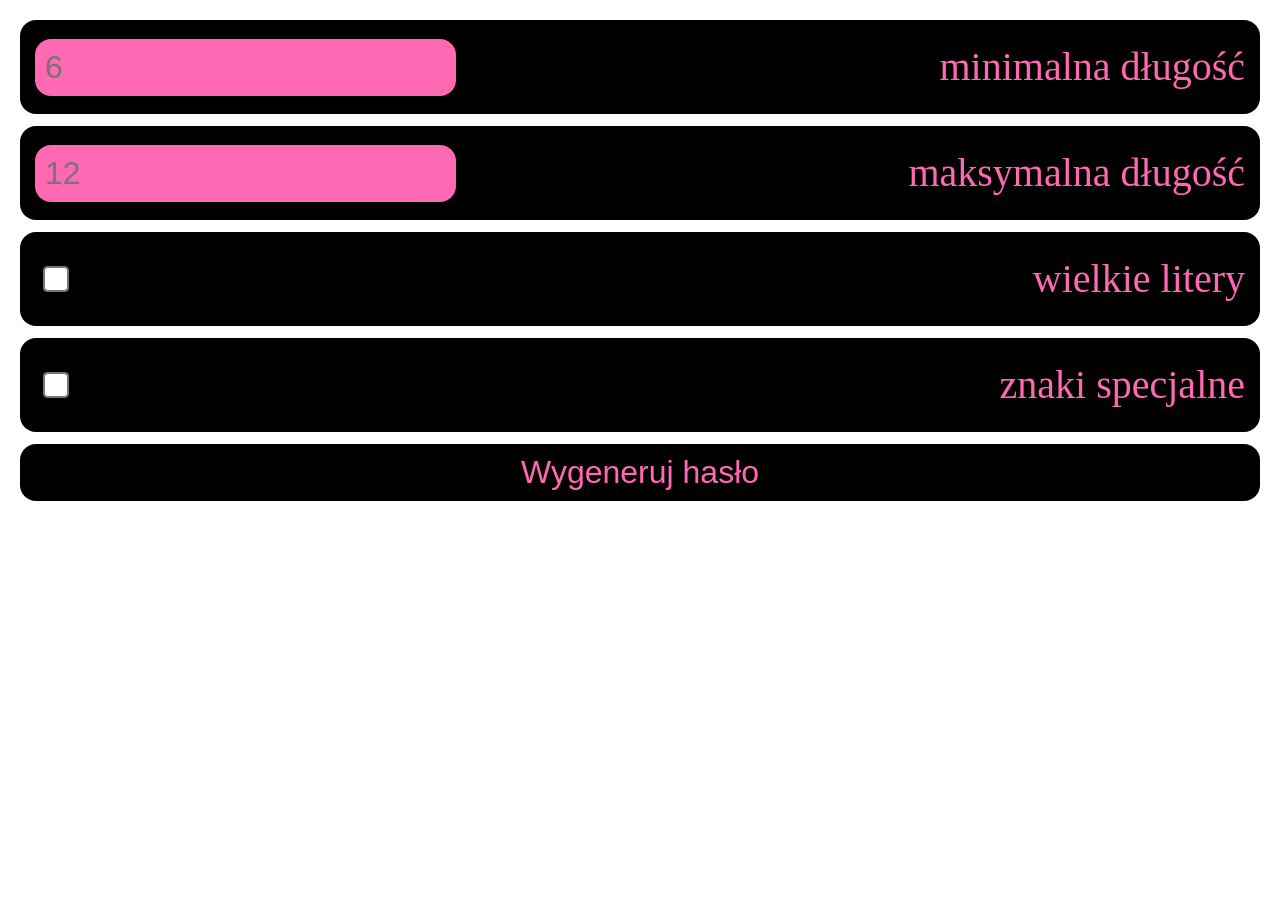
<file: Lab_03/cw/hasla.html>
<!doctype html>
<html lang="en">
    <head>
        <meta charset="utf-8" />
        <link rel="stylesheet" href="styles.css" />
    </head>
    <body>
        <div class="passwordContainer">
            <div class="inputContainer">
                <input id = "min" type="text" placeholder="6">
                <label for="min">minimalna długość</label>
            </div>
            <div class="inputContainer">
                <input id = "max" type="text" placeholder="12">
                <label for="max">maksymalna długość</label>
            </div>
            <div class="inputContainer">
                <input id = "big" type="checkbox">
                <label for="big">wielkie litery</label>
            </div>
            <div class="inputContainer">
                <input id = "special" type="checkbox">
                <label for="special">znaki specjalne</label>
            </div>
            <button onclick="generate()">Wygeneruj hasło</button>
            <h1></h1>
        </div>
        <script src="hasla.js"></script> 
    </body>
</html>
</file>
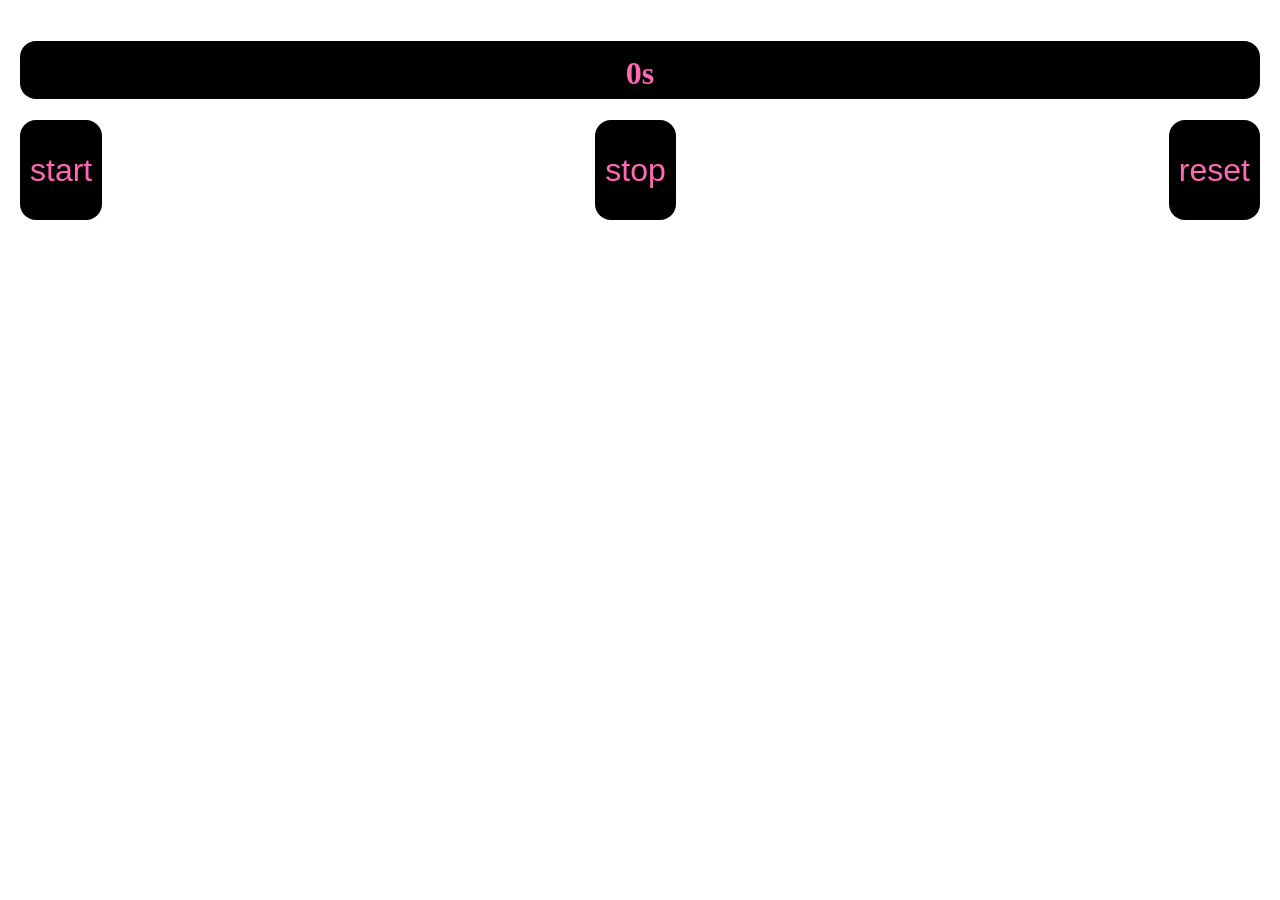
<file: Lab_03/cw/stoper.html>
<!doctype html>
<html lang="en">
    <head>
        <meta charset="utf-8" />

        <link rel="stylesheet" href="styles.css" />
    </head>
    <body>
        <div class="container">
        <h1>0s</h1>
        </div>
        <div class="container">
        <button id="start" onclick="start()">start</button>
        <button id="stop" onclick="stop()">stop</button>
        <button id="reset" onclick="reset()">reset</button>
        </div>
       <script src="stoper.js"></script>
    </body>
</html>
</file>
<file: Lab_03/styles.css>
body{
    width: 100vw;
    height: 100vh;
    box-sizing: border-box;
    padding: 20px;
    font-size: 20px;
}

.container{
    box-sizing: border-box;
    width: 100%;
    height: 100px;
    display: flex;
    justify-content: space-between;
}

h1{
    text-align: center;
    text-justify: center;
    width: 100%;
    font-size: 2rem;
    border: 0;
    border-radius: 16px;
    background-color: black;
    color: hotpink;
}

button{
    font-size: 2rem;
    border: 0;
    border-radius: 16px;
    background-color: black;
    color: hotpink;
    transition-duration: 0.2s;
    padding: 10px;
}

button:hover{
    box-shadow: 4px 4px;
    cursor: pointer;
}

button:active{
    background-color: hotpink;
    color: black;
}
</file>
<file: Lab_01/cw1/style.css>
html {
    background-color: #DDBEAA;
    height: 100vh;
}

body {
    height: 100vh;
    margin: 0;
}

.main-container {
    height: 100%;
    display: flex;
    flex-direction: column;
    align-items: center;
    justify-content: center;
}

li{
    font-size: 25px;
}

table {
    border-collapse: collapse;
    width: 80%;
}

.kwadrat {
    float: left;
    width: 100px;
    height: 100px;
    margin: 10px;
}
</file>
<file: Lab_01/projekt1/style.css>
:root {
    color-scheme: dark;
    --color-text: light-dark(black, white);
    --color-background: light-dark(white, black);
    --color-primary: light-dark(#0800a8, #5f57ff);
    --color-secondary: light-dark(#e06ce4, #8f1b93);
    --color-accent: light-dark(#ba218a, #de45ad);
    --color-secondary20: light-dark(rgba(224, 108, 228, 0.2), rgba(143, 27, 147, 0.2));
    --color-primary10: light-dark(rgba(8, 0, 168, 0.1), rgba(95, 87, 255, 0.1));
}

* {
    transition: background-color 0.2s, color 0.2s;
    font-family: "Space Grotesk", "Lucida Console";
}

html {
    background-color: var(--color-background);
    height: 100vh;
    font-size: 16px;
}

body {
    height: 100vh;
    margin: 0;
}

section {
    box-sizing: border-box;
    width: 100%;
    display: flex;
    flex-direction: column;
    justify-content: center;
    align-items: center;
    gap: 30px;
    font-size: 1.5rem;
    margin: 30px;
    padding: 40px;
    border-radius: 40px;
}

.main-container {
    height: 100%;
    display: flex;
    flex-direction: column;
    align-items: center;
    justify-content: center;
}

main {
    box-sizing: border-box;
    width: 90%;
    display: flex;
    flex-direction: column;
    align-items: center;
    justify-content: center;
    margin: auto;
    padding-top: 10vh;
    min-height: 93vh;
}

#logo {
    box-sizing: border-box;
    height: 80%;
    position: absolute;
    left: 50%;
    transform: translate(-50%, -50%);
    top: 50%;
    transition-duration: 0.2s;
}

nav {
    box-sizing: border-box;
    z-index: 20;
    display: flex;
    justify-content: space-between;
    height: 10vh;
    width: 100vw;
    position: fixed;
    background-color: var(--color-text);
    padding: 1.5vh;
    align-content: center;
    flex-wrap: wrap;
    min-height: 37px;
}

nav button{
    align-self: center;
    box-sizing: border-box;
    height: 90%;
    transition: 0.2s;
}


button {
    background-color: transparent;
    border: none;
    padding: 0;
    margin: 0;
}

.color-switcher img {
    height: 100%;
    cursor: pointer;
}

.nav-links-container {
    justify-self: flex-end;
    align-content: center;
    height: 100%;
}

.mobile-links-container {
    box-sizing: border-box;
    display: flex;
    flex-direction: column;
    top: 10vh;
    height: 30vh;
    width: 100%;
    transition: transform 0.3s ease;
    position: fixed;
    z-index: 10;
    transform: translateY(-100%);
    padding: 10px;
    gap: 5px;
    min-height: 155px;
}

.mobile-links-container.open {
    transform: translateY(0);
}

.mobile-links-container a {
    box-sizing: border-box;
    text-align: center;
    display: flex;
    justify-content: center;
    align-items: center;
    text-decoration: none;
    color: var(--color-text);
    font-size: 1.3rem;
    width: 100%;
    background-color: var(--color-background);
    border: solid 5px var(--color-text);
    border-radius: 10px;
    transition-duration: 0.2s;
    min-height: 40px;
}


.nav-link-button {
    display: none;
    cursor: pointer;
    transition-duration: 0.2s;
}

.nav-link-button img{
    width: 100%;
    height: 100%;
}
.nav-links-container a {
    text-decoration: none;
    color: var(--color-background);
    font-size: 1.5rem;
    height: 100%;
    padding: 10px;
    margin-right: 20px;
    transition-duration: 0.2s;
}

.nav-links-container a:hover , .mobile-links-container a:hover{
    color: var(--color-primary);
}

.color-switcher:hover, .nav-link-button:hover, #logo:hover{
    opacity: 0.85;
}

.color-switcher:active, .nav-link-button:active, #logo:active{
    opacity: 0.55;
}

footer {
    box-sizing: border-box;
    width: 100%;
    height: 7vh;
    background-color: var(--color-primary);
    color: var(--color-background);
    display: flex;
    justify-content: space-between;
    font-size: 1rem;
    align-items: center;
    padding: 20px;
}

footer a {
    color: var(--color-background);
    text-decoration: none;
}

footer a:hover {
    color: var(--color-secondary);
}

form {
    box-sizing: border-box;
    align-items: center;
    border-radius: 50px;
    background-color: var(--color-secondary20);
    box-sizing: border-box;
    width: 100%;
    display: flex;
    flex-direction: column;
    gap: 10px;
    font-size: 1.5rem;
    height: 100%;
    margin: 30px;
    padding: 40px;
}

.form-grid {
    width: 100%;
    display: grid;
    grid-template-columns: 1fr 2fr;
    gap: 30px;
    grid-template-rows: auto auto;
}


.form-element {
    box-sizing: border-box;
    display: flex;
    width: 100%;
    min-width: 0;
    color: var(--color-text);
    justify-content: center;
    align-items: center;
    flex-direction: column;
    gap: 5px;
}

input, select, textarea {
    all: unset;
    box-sizing: border-box;
    background-color: var(--color-background);
    color: var(--color-text);
    border: solid 5px var(--color-accent);
    border-radius: 10px;
    padding: 10px;
}

input, select {
    box-sizing: border-box;
    height: 50%;
    width: 100%;
    font-size: 1.5rem;
}

select{
    padding-bottom: 30px;
    cursor: pointer;
    text-align: center;
    transition-duration: 0.2s
}

input[type=submit] {
    min-width: 150px;
    width: 50%;
    text-align: center;
    cursor: pointer;
    transition-duration: 0.2s;
}

input[type=submit]:hover {
    background-color: var(--color-accent);
    color: var(--color-background);
}

input[type=submit]:active {
    opacity: 0.7;
}

button.tel:hover{
    opacity: 0.8;
}

button.tel:active{
    opacity: 0.6;
}

textarea {
    height: 100%;
    width: 100%;
    font-size: 1.5rem;
    resize: none;
    margin: 5px;
    cursor: text;
}

button.tel {
    cursor: pointer;
    transition-duration: 0.2s;
    height: 40px;
    max-height: 85%;
}

button.tel img{
    height: 100%;
}

label{
    text-align: center;
}

.form-element#email {
    grid-column: 1;
    grid-row: 2;
}

.form-element#phone {
    grid-column: 1;
    grid-row: 3;
    display: grid;
    grid-template-columns: auto auto 1fr;
    grid-template-rows: auto auto;
    align-items: center;
    gap: 8px;
}

.form-element#phone label {
    grid-column: 1 / 4;
    grid-row: 1;
    justify-self: center;
}

.form-element#phone #down {
    grid-column: 1;
    grid-row: 2;
}

.form-element#phone #up {
    grid-column: 2;
    grid-row: 2;
}

.form-element#phone .tel-output {
    grid-column: 3;
    grid-row: 2;
    justify-self: end;
}

.form-element#theme {
    grid-column: 1;
    grid-row: 1;
}

.form-element#message {
    grid-column: 2;
    grid-row: 1/4;
    height: 100%;
}

#introduction {
    height: calc(90dvh - 60px);
    background-color: var(--color-primary);
    color: var(--color-background);
}

h1{
    text-align: center;
    margin: 0;
    line-height: 3.5rem;
}

h3{
    text-align: center;
}

#introduction p {
    text-align: center;
    width: 80%;
    margin: 0;
}

.call-to-action-container {
    box-sizing: border-box;
    display: flex;
    justify-content: center;
    align-items: center;
    gap: 10px;
    flex-wrap: nowrap;
}

.call-to-action-container button {
    box-sizing: border-box;
    width: 220px;
    height: 100px;
    font-size: 1.5rem;
    border-radius: 18px;
    cursor: pointer;
    transition-duration: 0.2s;
    margin: 0 10px;
}

.call-to-action-container button#call1:hover {
    background-color: var(--color-primary);
    color: var(--color-text);
}

.call-to-action-container button#call2:hover {
    background-color: var(--color-background);
    color: var(--color-primary);
}

.call-to-action-container button:active {
    opacity: 0.7;
}

.call-to-action-container button#call1 {
    background-color: var(--color-text);
    color: var(--color-background);
    border: solid var(--color-text) 8px;
}

.call-to-action-container button#call2 {
    background-color: var(--color-primary);
    color: var(--color-background);
    border: solid var(--color-background) 8px;
}

#favourite {
    color: var(--color-text);
}

.favourite-container {
    box-sizing: border-box;
    width: 100%;
    height: auto;
    display: flex;
    justify-content: center;
    gap: 10px;
    flex: 1;
    border-radius: 18px;
}

.favourite-mountain {
    box-sizing: border-box;
    flex: 1;
    border-radius: 20px;
    text-align: center;
    overflow: hidden;
    background-color: var(--color-primary10);
}

.favourite-container img {
    width: 100%;
    height: auto;
}

#faq{
    width: 100%;
    display: flex;
    flex: 1;
}

.faq-header{
    width: 30%;
}

.faq-header p{
    font-size: 1.4rem;
    text-align: center;
}

.faq-questions {
    width: 100%;
}

.faq-container{
    margin: 10px;
}

.faq-question{
    box-sizing: border-box;
    border-radius: 18px;
    width: 100%;
    height: auto;
    background-color: var(--color-secondary20);
    display: flex;
    justify-content: space-between;
    align-content: center;
    align-items: center;
    padding: 10px;
    cursor: pointer;
}

.faq-question img {
    height: 40px;
    cursor: pointer;
    transition: transform 0.3s ease;
    transition: border-radius 0.3s ease;
}

.faq-answer{
    box-sizing: border-box;
    max-height: 0;
    overflow: hidden;
    transition: max-height 0.3s ease;
    background-color: var(--color-secondary20);
    border-radius: 0 0 18px 18px;
    padding: 0px;
    text-align: center;
}

.faq-container.open .faq-question{
    border-radius: 18px 18px 0 0;
}

.faq-container.open img{
    transform: rotate(180deg);
}

#film {
    background-color: var(--color-primary);
    color: var(--color-background);
}

.film-wrapper {
    box-sizing: border-box;
    aspect-ratio: 16/9;
    width: 100%;
    max-width: 600px;
}

iframe{
    width: 100%;
    height: 100%;
}

#galeria {
    width: 100%;
}

.galeria-container {
    box-sizing: border-box;
    columns: 300px;
    column-gap: 20px;
    width: 100%;
}

.galeria-img {
    box-sizing: border-box;
    width: 100%;
    padding: 28px;
    margin-bottom: 20px;
    border-radius: 18px;
    background-color: var(--color-secondary20);
    break-inside: avoid;
}

.galeria-img img {
    width: 100%;
    height: auto;
    transition: transform 0.2s ease;
    border-radius: 18px;
}

.galeria-img img:hover{
    transform: scale(1.15);
}

.galeria-img h2{
    text-align: center;
    margin: 0;
}

@media (max-width: 1067px) {
    section {
        margin: 10px;
        padding: 10px;
        gap: 10px;
    }

    #introduction {
        gap: 10px;
        height: calc(90dvh - 20px);
    }

    .nav-links-container {
        display: none;
    }

    .nav-link-button {
        display: block;
    }

    form{
        margin: 10px;
        padding: 10px;
        font-size: 1rem;
    }

    .form-grid {
        display: flex;
        flex-direction: column;
        align-items: center;
        gap: 10px;
    }

    form textarea {
        height: 200px;
        font-size: 1rem;
    }

    input, select {
        padding-bottom: 10px;
        font-size: 1rem;
    }

    h1{
        font-size: 1.5rem;
        line-height: 1.5rem;
    }

    p{
        font-size: 1rem;
    }

    .call-to-action-container button {
        width: auto;
        height: 75px;
        margin: 0;
        font-size: 1rem;
    }

    #favourite{
        height: auto;
    }

    .favourite-container{
        flex-direction: column;
        width: 100%;
    }

    .faq-header{
        width: 100%;
    }

    #faq{
        flex-direction: column;
        align-items: center;
    }

    .faq-question {
        font-size: 0.8rem;
    }

    .faq-question img{
        height: 20px;
    }

    .galeria-img{
        padding: 5px;
    }

    .galeria-img h2 {
        font-size: 1rem;
    }

    .galeria-img img:hover{
        transform: scale(1.05);
    }

    footer{
        font-size: 0.5rem;
    }

    #film{
        padding: 20px;
    }

    output{
        font-size: 0.8rem;
    }
}

@media (min-width: 1069px) {
    .mobile-links-container, .mobile-links-container.open {
        display: none;
    }

    .nav-link-button {
        display: none;
    }
}
</file>
<file: Lab_03/cw/styles.css>
html {
    box-sizing: border-box;
    margin: 0;
    padding: 0;
    width: 100vw;
    height: 100vh;
}

body {
    box-sizing: border-box;
    margin: 0;
    padding: 20px;
    font-size: 40px;
    line-height: 4rem;
    font-family: 'Brush Script MT', cursive;
}

.container {
    box-sizing: border-box;
    width: 100%;
    height: 100px;
    display: flex;
    justify-content: space-between;
}

.linksContainer{
    box-sizing: border-box;
    width: 100%;
    height: 100px;
    display: flex;
    justify-content: space-between;
}

.linksContainer a {
    flex: 1;
    margin: 20px;
    height: 500px;
}

.linksContainer button {
    width: 100%;
    height: 100%;
}

.passwordContainer {
    display: flex;
    flex-direction: column;
}

.inputContainer{
    background-color: black;
    color: hotpink;
    padding: 15px;
    margin-bottom: 12px;
    border-radius: 16px;
    display: flex;
    align-items: center;
    justify-content: space-between;
}

.container h1, .passwordContainer h1{
    text-align: center;
    width: 100%;
    font-size: 2rem;
    border: 0;
    border-radius: 16px;
    background-color: black;
    color: hotpink;
    text-wrap: auto;
}

select {
    border: 0;
    background-color: hotpink;
    color: black;
    border-radius: 16px;
    font-size: 2rem;
    cursor: pointer;
    transition-duration: 0.2s;
}

select:hover {
    box-shadow: 4px 4px;
}

.productsContainer {
    display: grid;
    grid-template-columns: repeat(auto-fill, minmax(250px, 1fr));
    gap: 20px;
    align-items: start;
}

.product {
    box-sizing: border-box;
    width: 100%;
    height: 100%;
    padding: 10px;
    border: 0;
    border-radius: 16px;
    background-color: black;
    color: hotpink;
    break-inside: avoid;
    margin-bottom: 20px;
}

.product h3 {
    text-align: center;
    width: 100%;
    font-size: 1.5rem;
    line-height: 2rem;
    border: 0;
    border-radius: 16px;
    background-color: black;
    color: hotpink;
    margin: 0;
    padding: 0;
}

.product p {
    text-align: center;
    width: 100%;
    font-size: 0.8rem;
    line-height: 1rem;
    color: white;
}

.product img {
    width: 100%;
    height: auto;
    border-radius: 16px;
}

button{
    font-size: 2rem;
    border: 0;
    border-radius: 16px;
    background-color: black;
    color: hotpink;
    transition-duration: 0.2s;
    padding: 10px;
}

button:hover{
    box-shadow: 4px 4px;
    cursor: pointer;
}

button:active{
    background-color: hotpink;
    color: black;
}

input[type=text]{
    border:0;
    background-color: hotpink;
    color: black;
    border-radius: 16px;
    padding: 10px;
    font-size: 2rem;
    transition-duration: 0.2s;
}

input[type=text]:hover {
    box-shadow: 4px 4px;
}

input[type=text]:focus {
    outline: 0;
}

input[type=checkbox] {
    accent-color: hotpink;
    zoom: 2;
    cursor: pointer;
}
</file>
